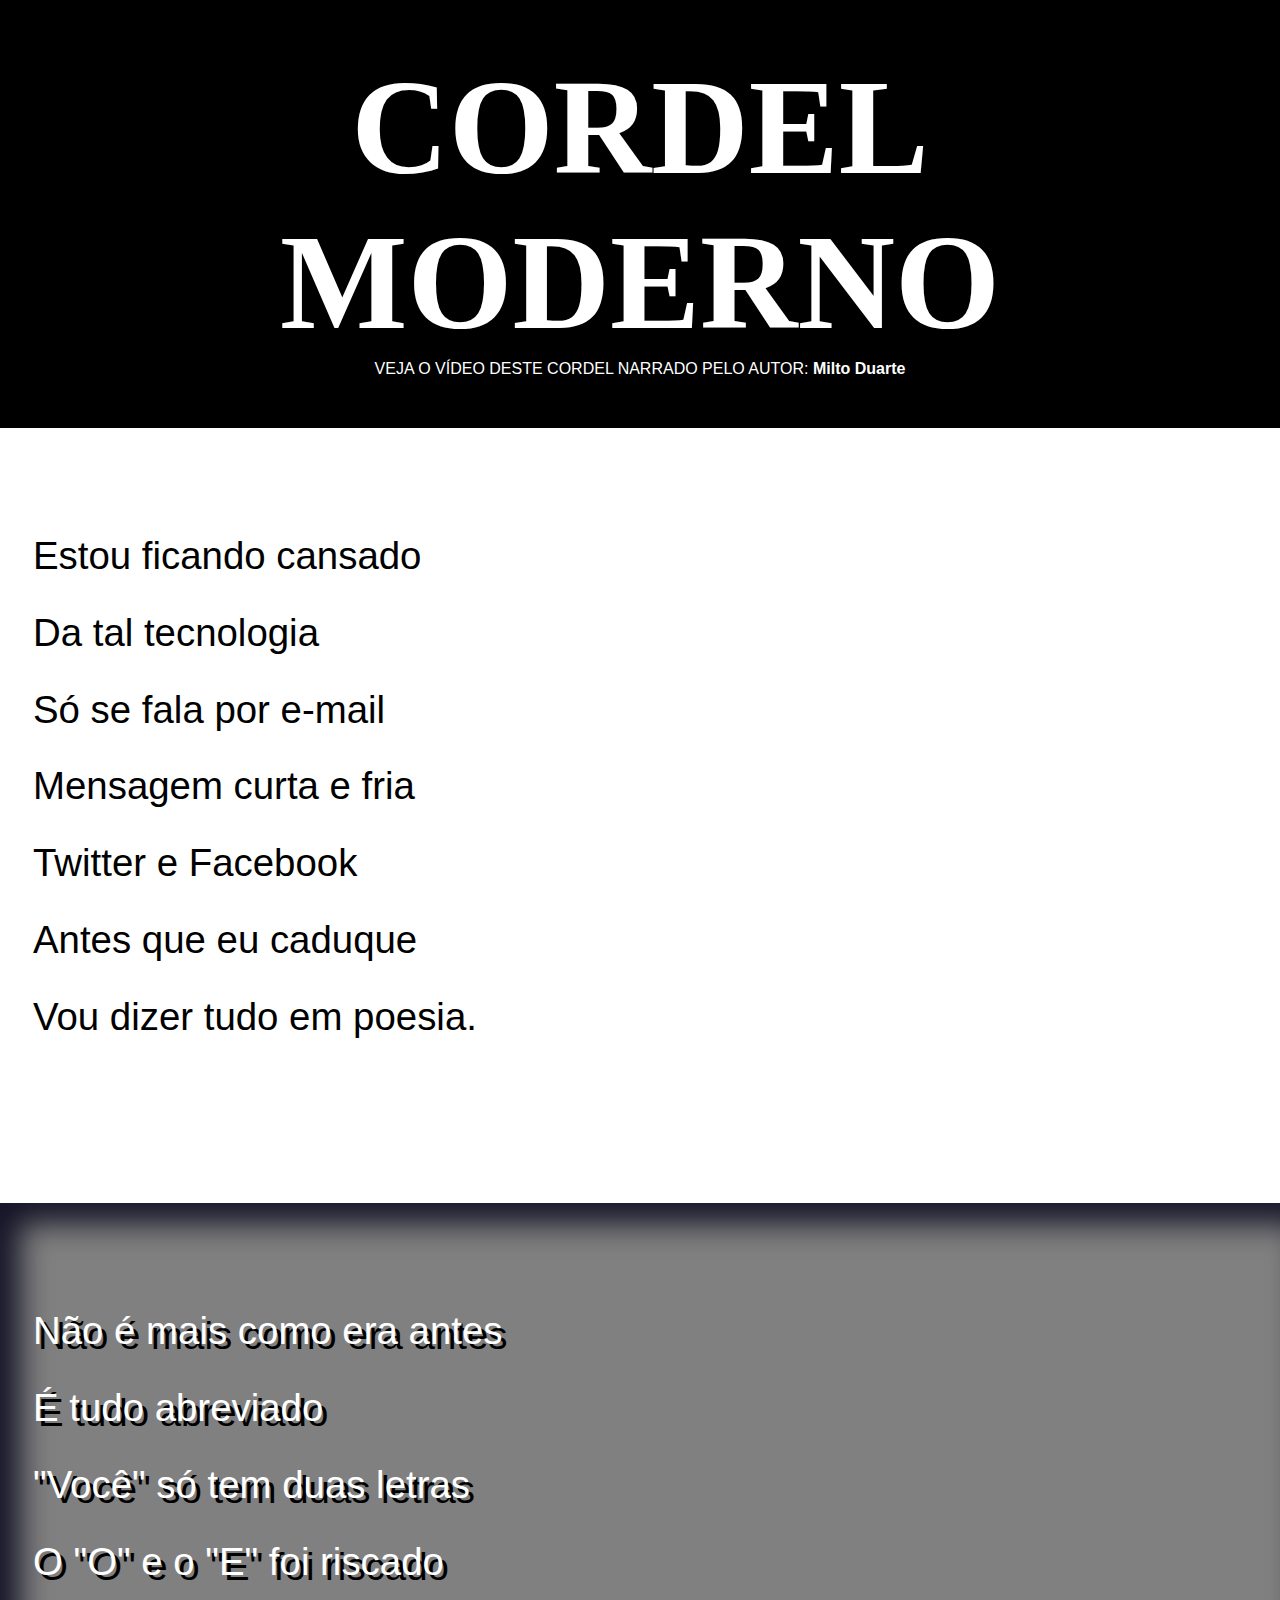
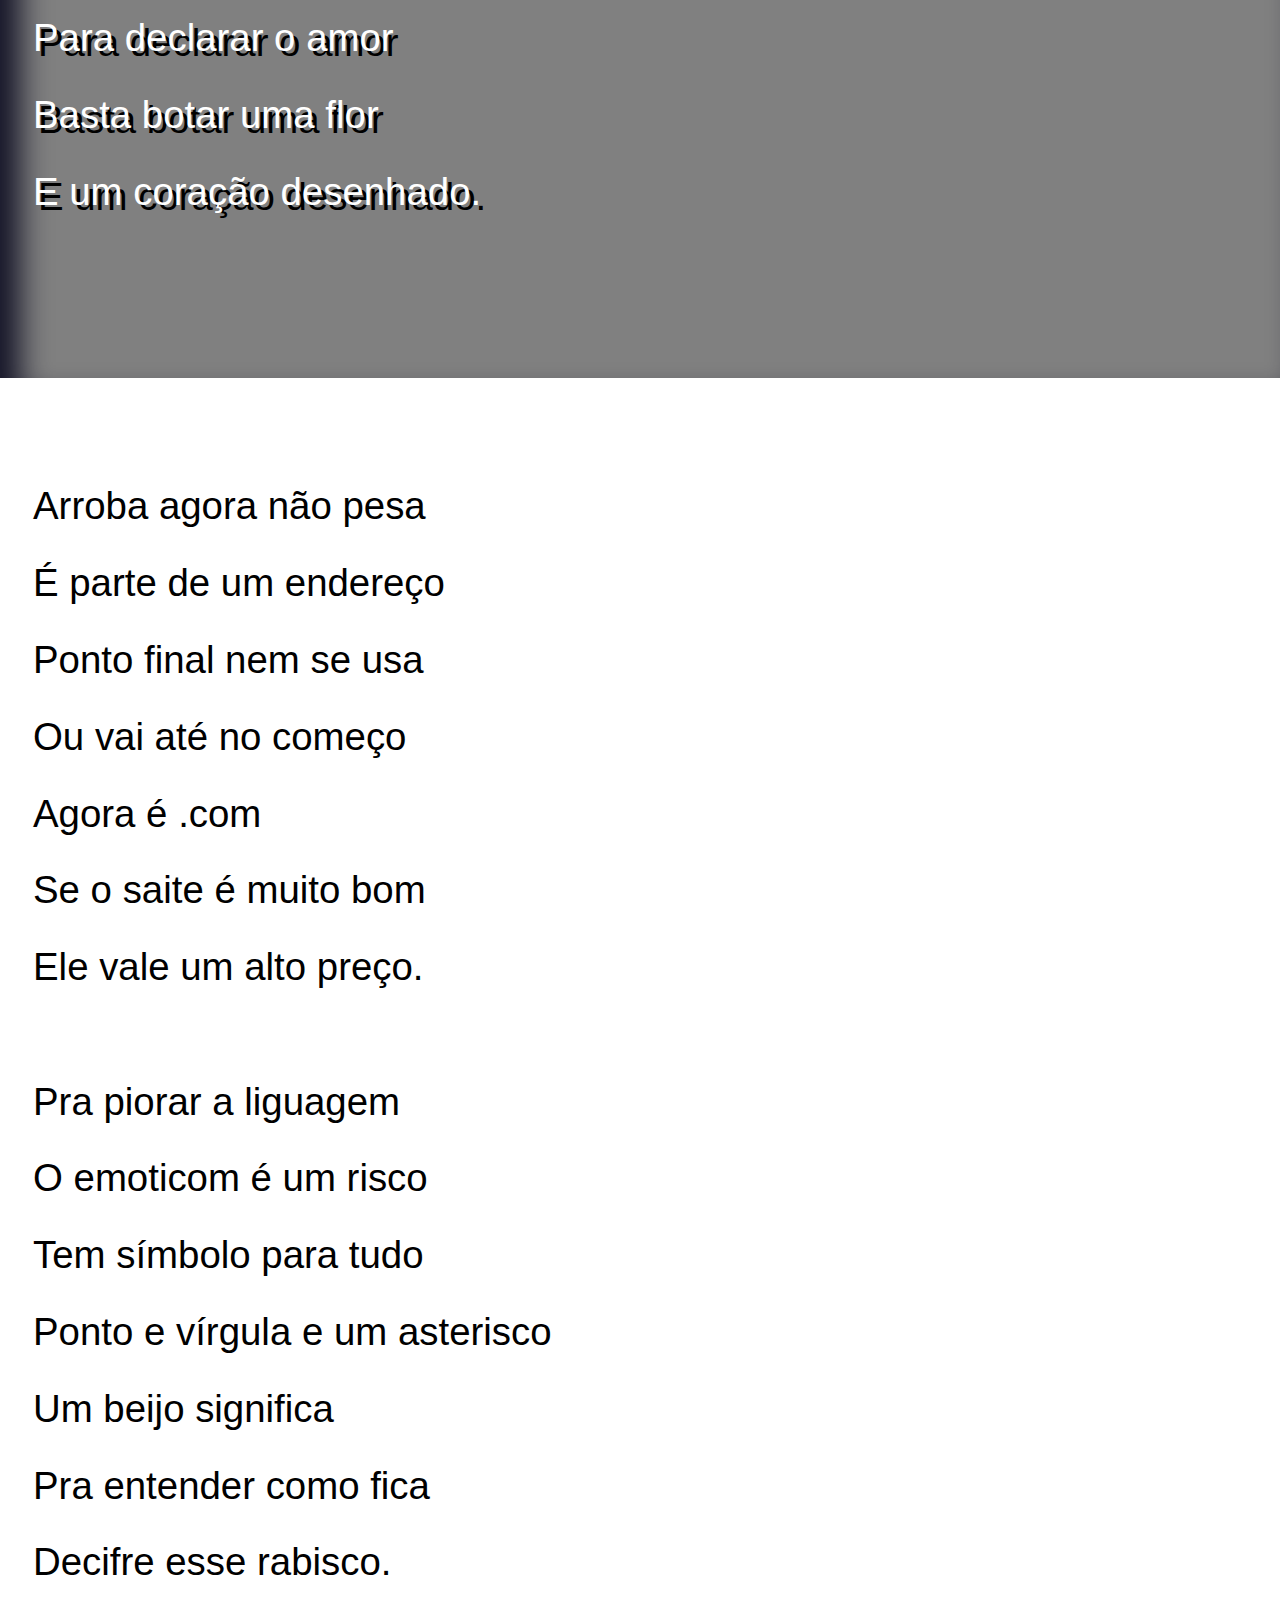
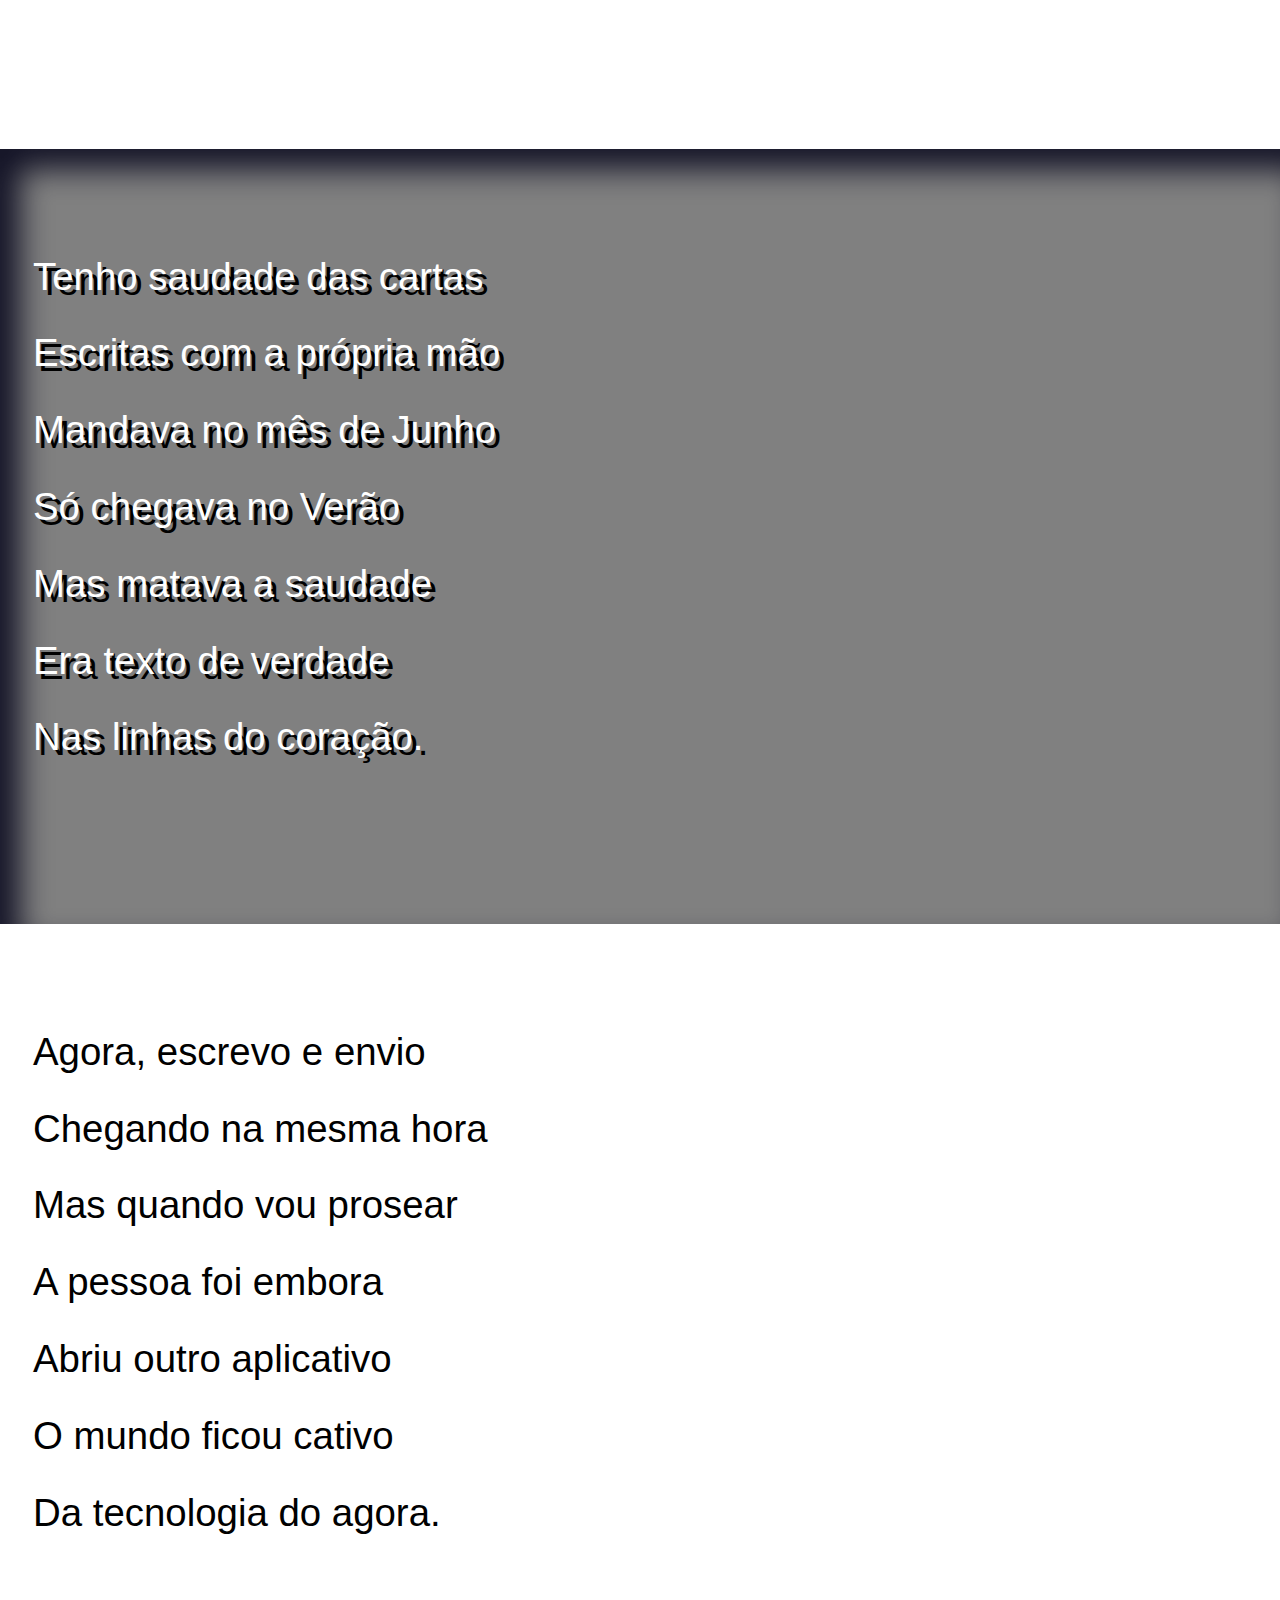
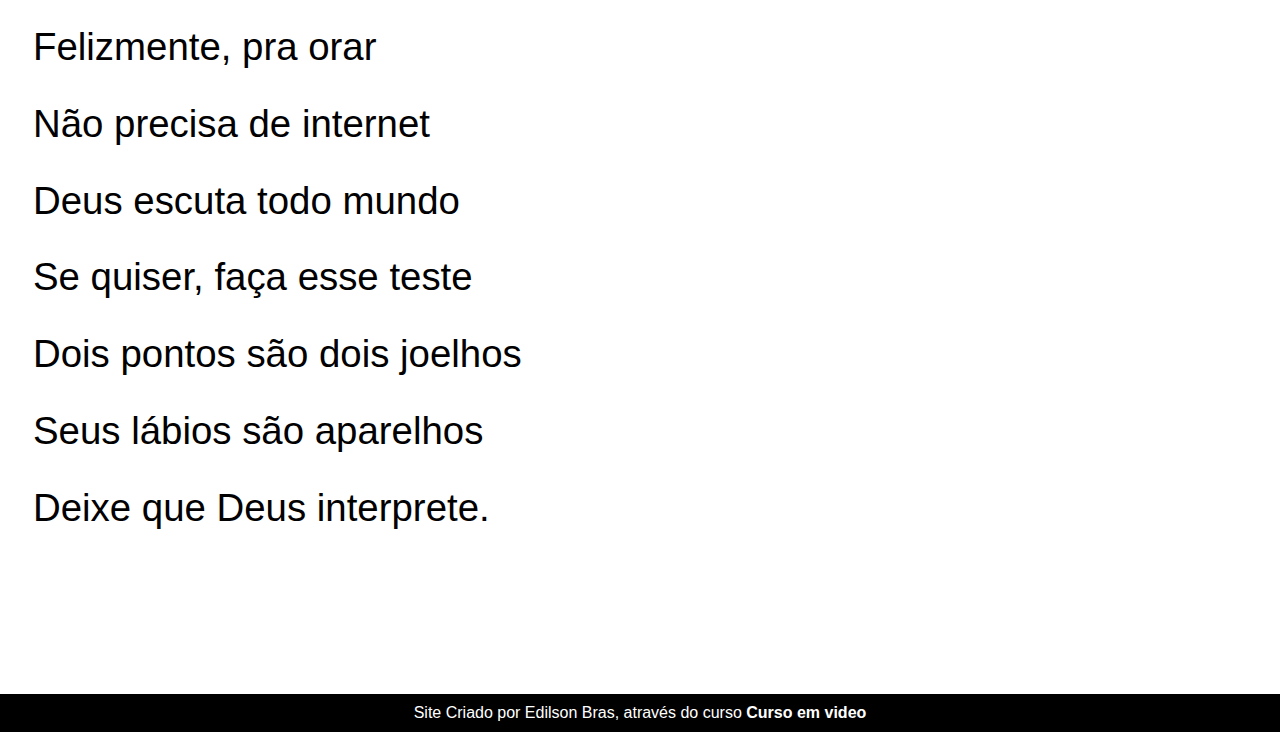
<file: index.html>
<!DOCTYPE html>
<html lang="pt-br">

<head>
  <meta charset="UTF-8">
  <meta name="viewport" content="width=device-width, initial-scale=1.0">
  <title>Cordel Moderno</title>
  <link rel="stylesheet" href="style.css">


<body>

  </head>

  <header>
    <h1>CORDEL MODERNO</h1>
    <p>VEJA O VÍDEO DESTE CORDEL NARRADO PELO AUTOR: <a href="https://youtu.be/ePPNliWMnoM" target="_blank">
        Milto Duarte </a></p>
  </header>



  <section class="normal">
    <p>
      Estou ficando cansado<br>

      Da tal tecnologia <br>

      Só se fala por e-mail <br>

      Mensagem curta e fria <br>

      Twitter e Facebook <br>

      Antes que eu caduque <br>

      Vou dizer tudo em poesia. <br>
    </p>

  </section>


  <section class="imagem" id="imgsection01">
    <p>
      Não é mais como era antes <br>

      É tudo abreviado <br>

      "Você" só tem duas letras <br>

      O "O" e o "E" foi riscado <br>

      Para declarar o amor <br>

      Basta botar uma flor <br>

      E um coração desenhado. <br>
    </p>
  </section>


  <section class="normal">

    <p>
      Arroba agora não pesa <br>

      É parte de um endereço <br>

      Ponto final nem se usa <br>

      Ou vai até no começo <br>

      Agora é .com <br>

      Se o saite é muito bom <br>

      Ele vale um alto preço. <br></p>



    <p>Pra piorar a liguagem <br>

      O emoticom é um risco <br>

      Tem símbolo para tudo <br>

      Ponto e vírgula e um asterisco <br>

      Um beijo significa <br>

      Pra entender como fica <br>

      Decifre esse rabisco. <br></p>


  </section>


  <section class="imagem" id="imgsection02">
    <p>Tenho saudade das cartas <br>

      Escritas com a própria mão <br>

      Mandava no mês de Junho <br>

      Só chegava no Verão <br>

      Mas matava a saudade <br>

      Era texto de verdade <br>

      Nas linhas do coração. <br></p>
  </section>


  <section class="normal">
    <p>Agora, escrevo e envio <br>

      Chegando na mesma hora <br>

      Mas quando vou prosear <br>

      A pessoa foi embora <br>

      Abriu outro aplicativo <br>

      O mundo ficou cativo <br>

      Da tecnologia do agora. <br></p>



    <p>Felizmente, pra orar <br>

      Não precisa de internet <br>

      Deus escuta todo mundo <br>

      Se quiser, faça esse teste <br>

      Dois pontos são dois joelhos <br>

      Seus lábios são aparelhos <br>

      Deixe que Deus interprete. <br></p>
  </section>







  <footer>
    <p>Site Criado por Edilson Bras, através do curso
      <a href="https://www.youtube.com/watch?v=e-HB90dx_CI&list=PLHz_AreHm4dmcAviDwiGgHbeEJToxbOpZ&index=21"
        target="_blank"> Curso em video </a>
    </p>
  </footer>


</body>


</html>
</file>
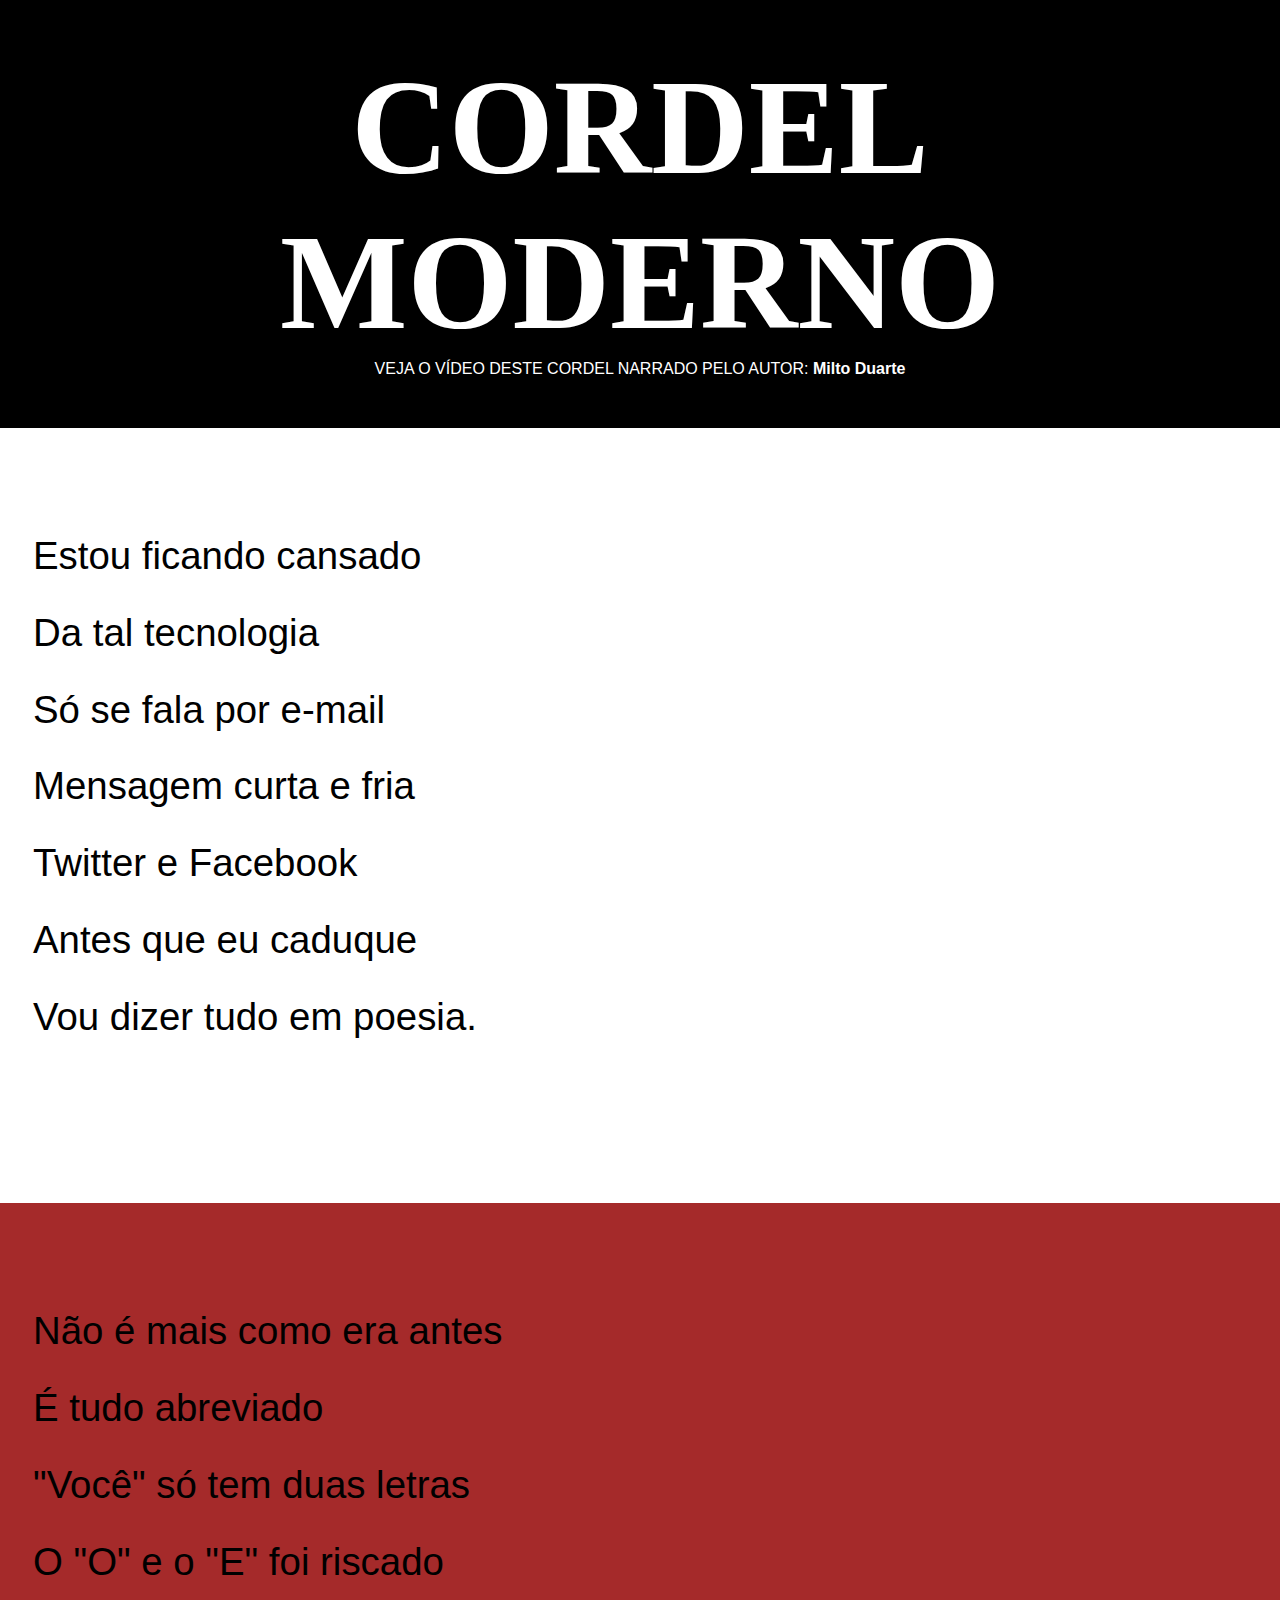
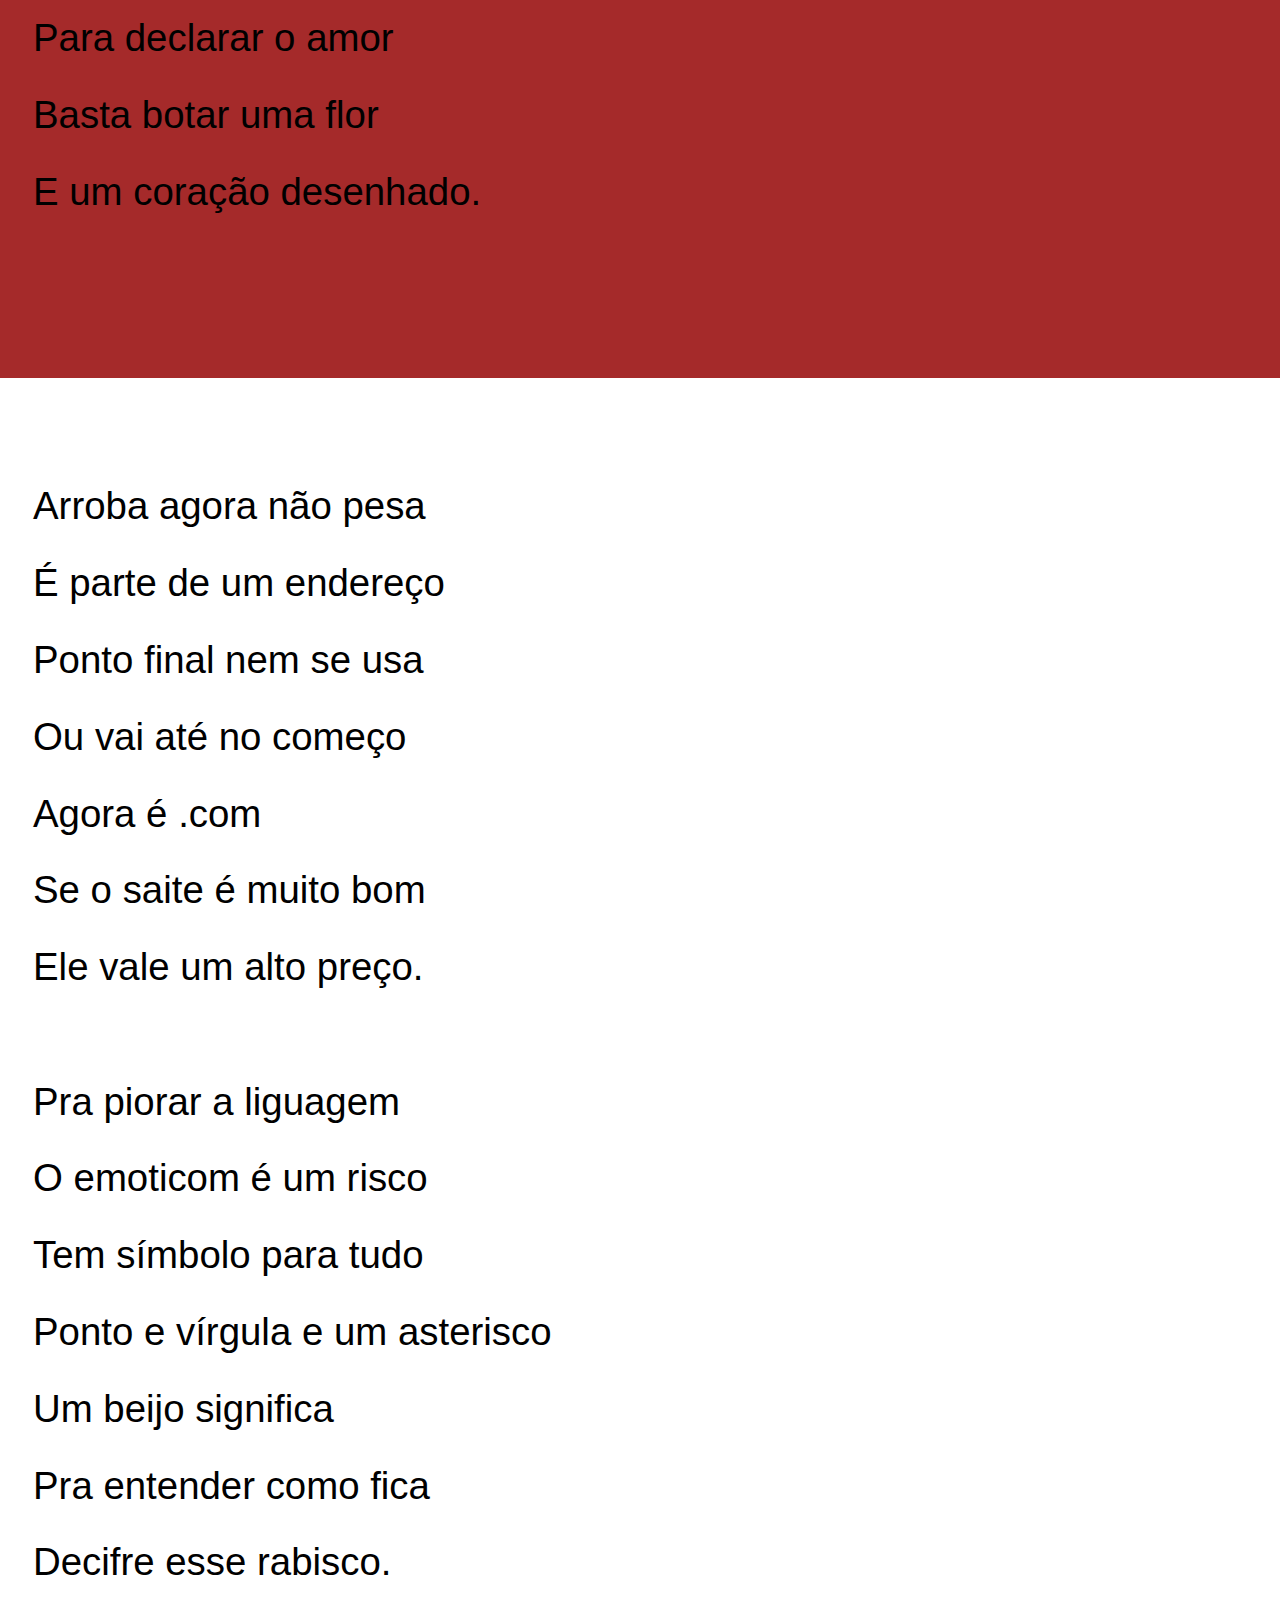
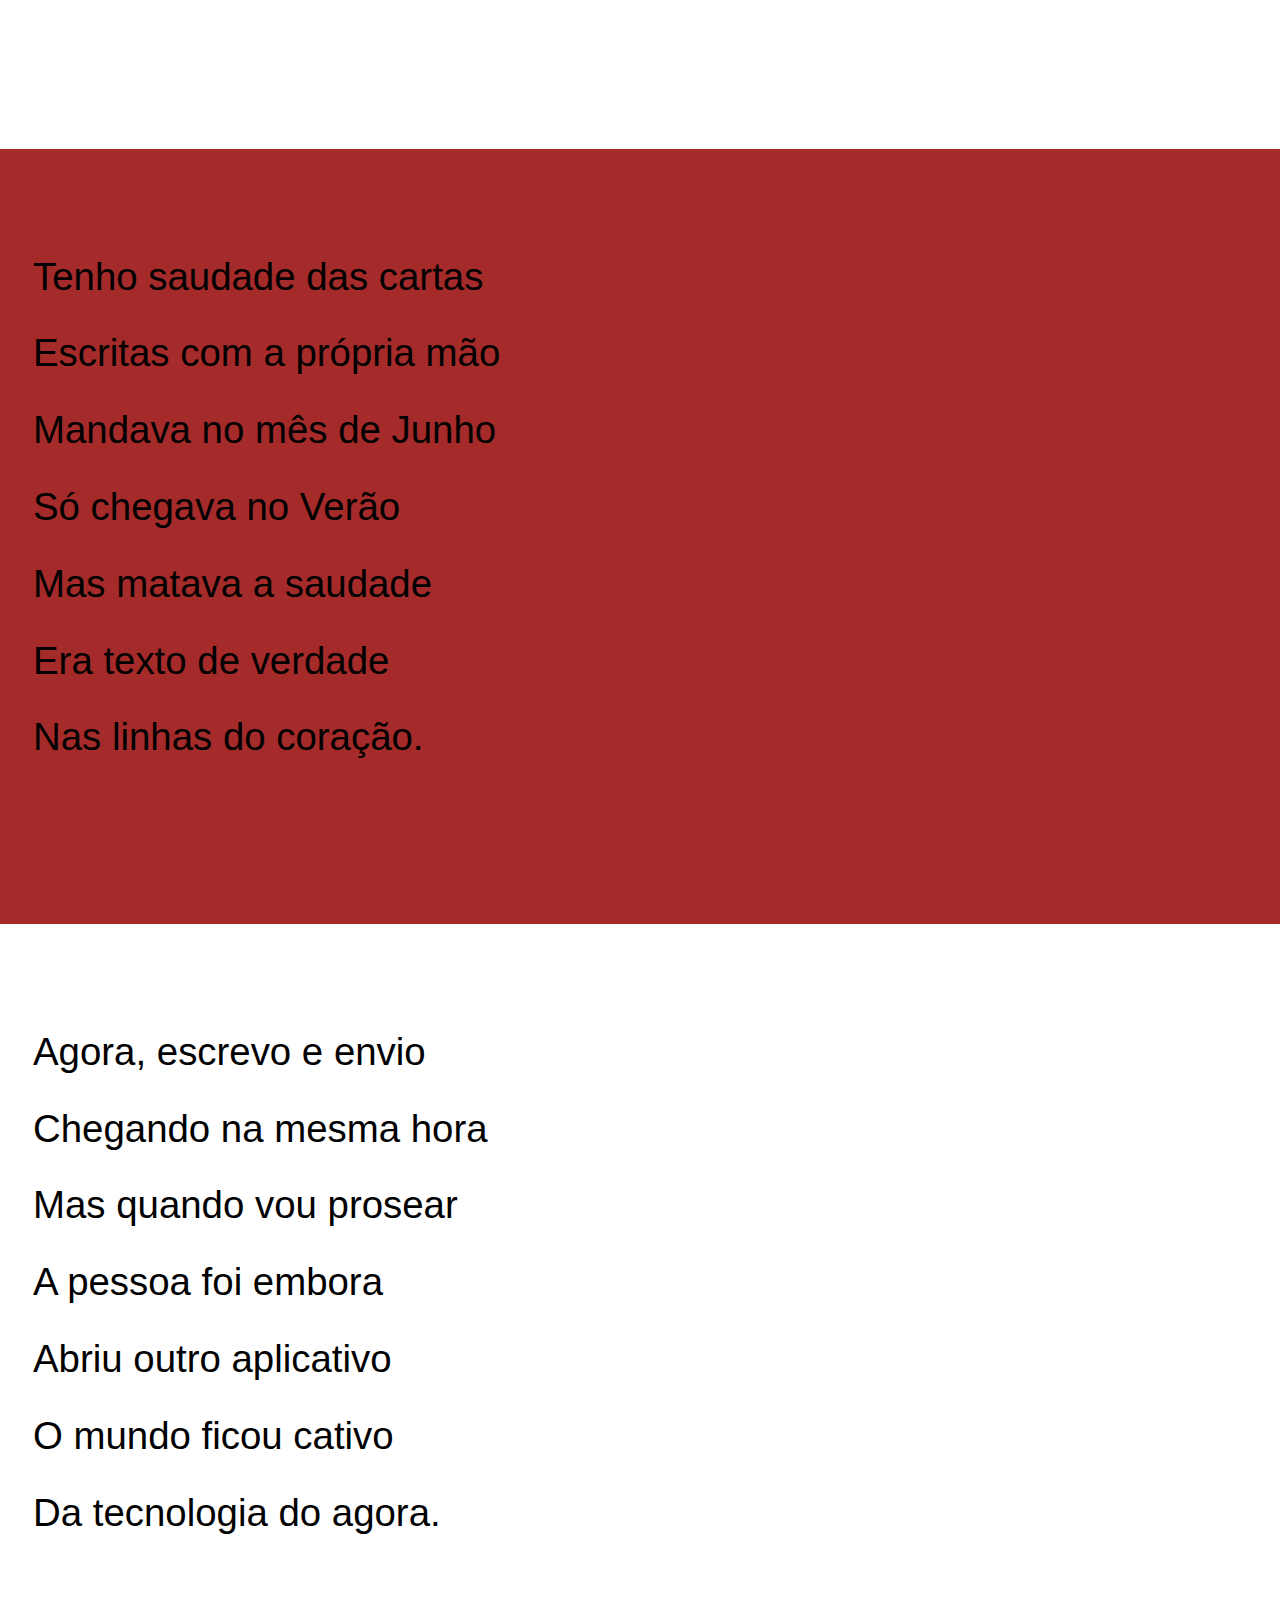
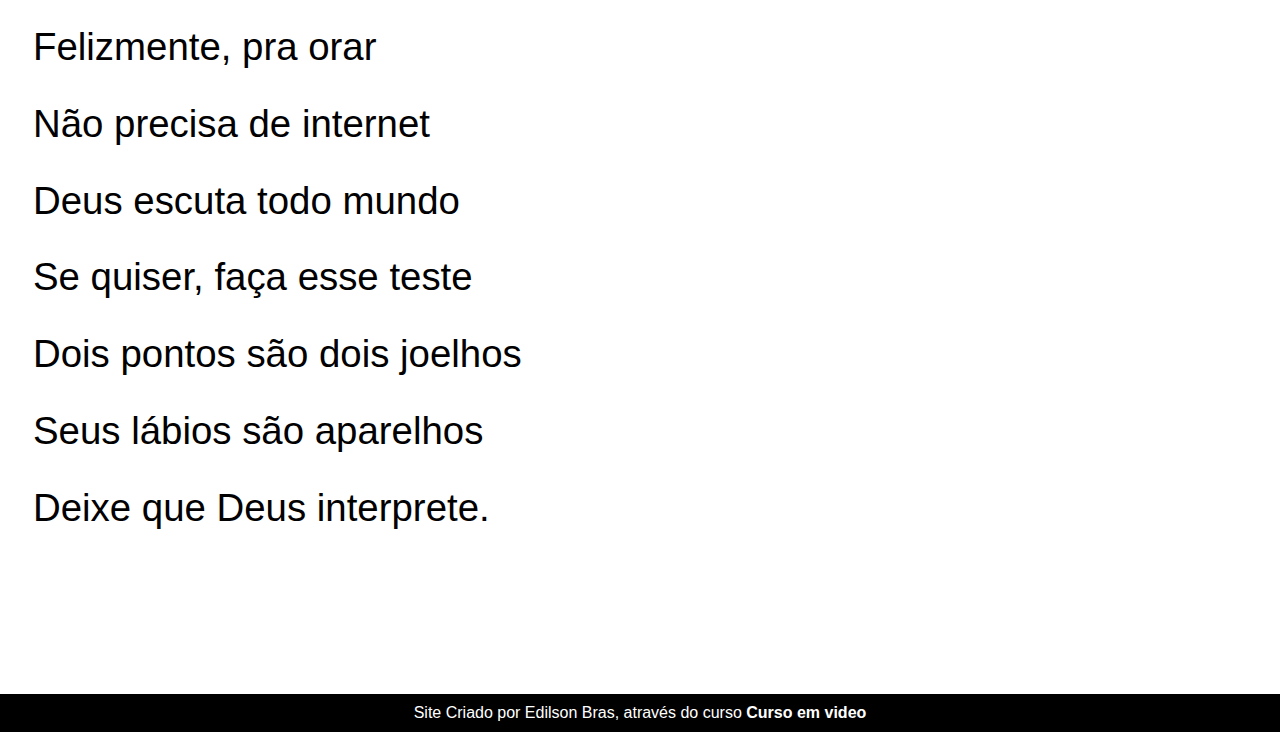
<file: cordel.html>
<!DOCTYPE html>
<html lang="pt-br">

<head>
  <meta charset="UTF-8">
  <meta name="viewport" content="width=device-width, initial-scale=1.0">
  <title>Cordel Moderno</title>
  <link rel="stylesheet" href="style.css">


</head>

<header>
  <h1>CORDEL MODERNO</h1>
  <p>VEJA O VÍDEO DESTE CORDEL NARRADO PELO AUTOR: <a href="https://youtu.be/ePPNliWMnoM" target="_blank">
      Milto Duarte </a></p>
</header>


<body>
  <section class="normal">
    <p>
      Estou ficando cansado<br>

      Da tal tecnologia <br>

      Só se fala por e-mail <br>

      Mensagem curta e fria <br>

      Twitter e Facebook <br>

      Antes que eu caduque <br>

      Vou dizer tudo em poesia. <br>
    </p>

  </section>


  <section class="imagemf" id="img01">
    <p>
      Não é mais como era antes <br>

      É tudo abreviado <br>

      "Você" só tem duas letras <br>

      O "O" e o "E" foi riscado <br>

      Para declarar o amor <br>

      Basta botar uma flor <br>

      E um coração desenhado. <br>
    </p>
  </section>


  <section class="normal">

    <p>
      Arroba agora não pesa <br>

      É parte de um endereço <br>

      Ponto final nem se usa <br>

      Ou vai até no começo <br>

      Agora é .com <br>

      Se o saite é muito bom <br>

      Ele vale um alto preço. <br></p>



    <p>Pra piorar a liguagem <br>

      O emoticom é um risco <br>

      Tem símbolo para tudo <br>

      Ponto e vírgula e um asterisco <br>

      Um beijo significa <br>

      Pra entender como fica <br>

      Decifre esse rabisco. <br></p>


  </section>


  <section class="imagemf" id="img02">
    <p>Tenho saudade das cartas <br>

      Escritas com a própria mão <br>

      Mandava no mês de Junho <br>

      Só chegava no Verão <br>

      Mas matava a saudade <br>

      Era texto de verdade <br>

      Nas linhas do coração. <br></p>
  </section>


  <section class="normal">
    <p>Agora, escrevo e envio <br>

      Chegando na mesma hora <br>

      Mas quando vou prosear <br>

      A pessoa foi embora <br>

      Abriu outro aplicativo <br>

      O mundo ficou cativo <br>

      Da tecnologia do agora. <br></p>



    <p>Felizmente, pra orar <br>

      Não precisa de internet <br>

      Deus escuta todo mundo <br>

      Se quiser, faça esse teste <br>

      Dois pontos são dois joelhos <br>

      Seus lábios são aparelhos <br>

      Deixe que Deus interprete. <br></p>
  </section>




  <footer>
    <p>Site Criado por Edilson Bras, através do curso
      <a href="https://www.youtube.com/watch?v=e-HB90dx_CI&list=PLHz_AreHm4dmcAviDwiGgHbeEJToxbOpZ&index=21"
        target="_blank"> Curso em video </a>
    </p>
  </footer>


</body>


</html>
</file>
<file: style.css>
@charset "UTF-8";



:root {

  --fonte01: Arial, Helvetica, sans-serif;
  --fonte02: 'Times New Roman', Times, serif
}


* {

  margin: 0px;
  padding: 0px;
}

body {
  background-color: brown;
  font-family: var(--fonte01);


}


header {

  background-color: black;
  color: white;
  text-align: center;

}

header>h1 {
  font-variant: small-caps;
  padding-top: 50px;
  font-family: var(--fonte02);
  font-size: 15vmin;

}


header>p {
  padding-bottom: 50px;

}


a {
  color: white;
  text-decoration: none;
  font-weight: bolder;
}

a:hover {
  text-decoration: underline;

}




section {
  padding-top: 10vh;
  padding-bottom: 10vh;
  line-height: 2em;
  padding-left: 33px;
  font-size: 3vw;

}



section>p {
  padding-bottom: 1.5em;

}


section.normal {
  background-color: white;
  color: black;

}



section.imagem {
  background-color: gray;
  color: white;
  box-shadow: inset 20px 20px 30px 0px rgb(20, 20, 39);
  background-attachment: fixed;
  text-shadow: 5px 5px 0px black;

}


#imgsection01 {
  background-image: url('imagens de fundo gif/borboleta.gif');
  background-repeat: no-repeat;
  background-size: cover;
  background-position: center center;

}


#imgsection02 {
  background-image: url('imagens de fundo gif/carta_escrita.gif');
  background-repeat: no-repeat;
  background-size: cover;
  background-position: center center;

}



footer {
  background-color: black;
  text-align: center;
  padding: 10px;
  color: white;


}
</file>
